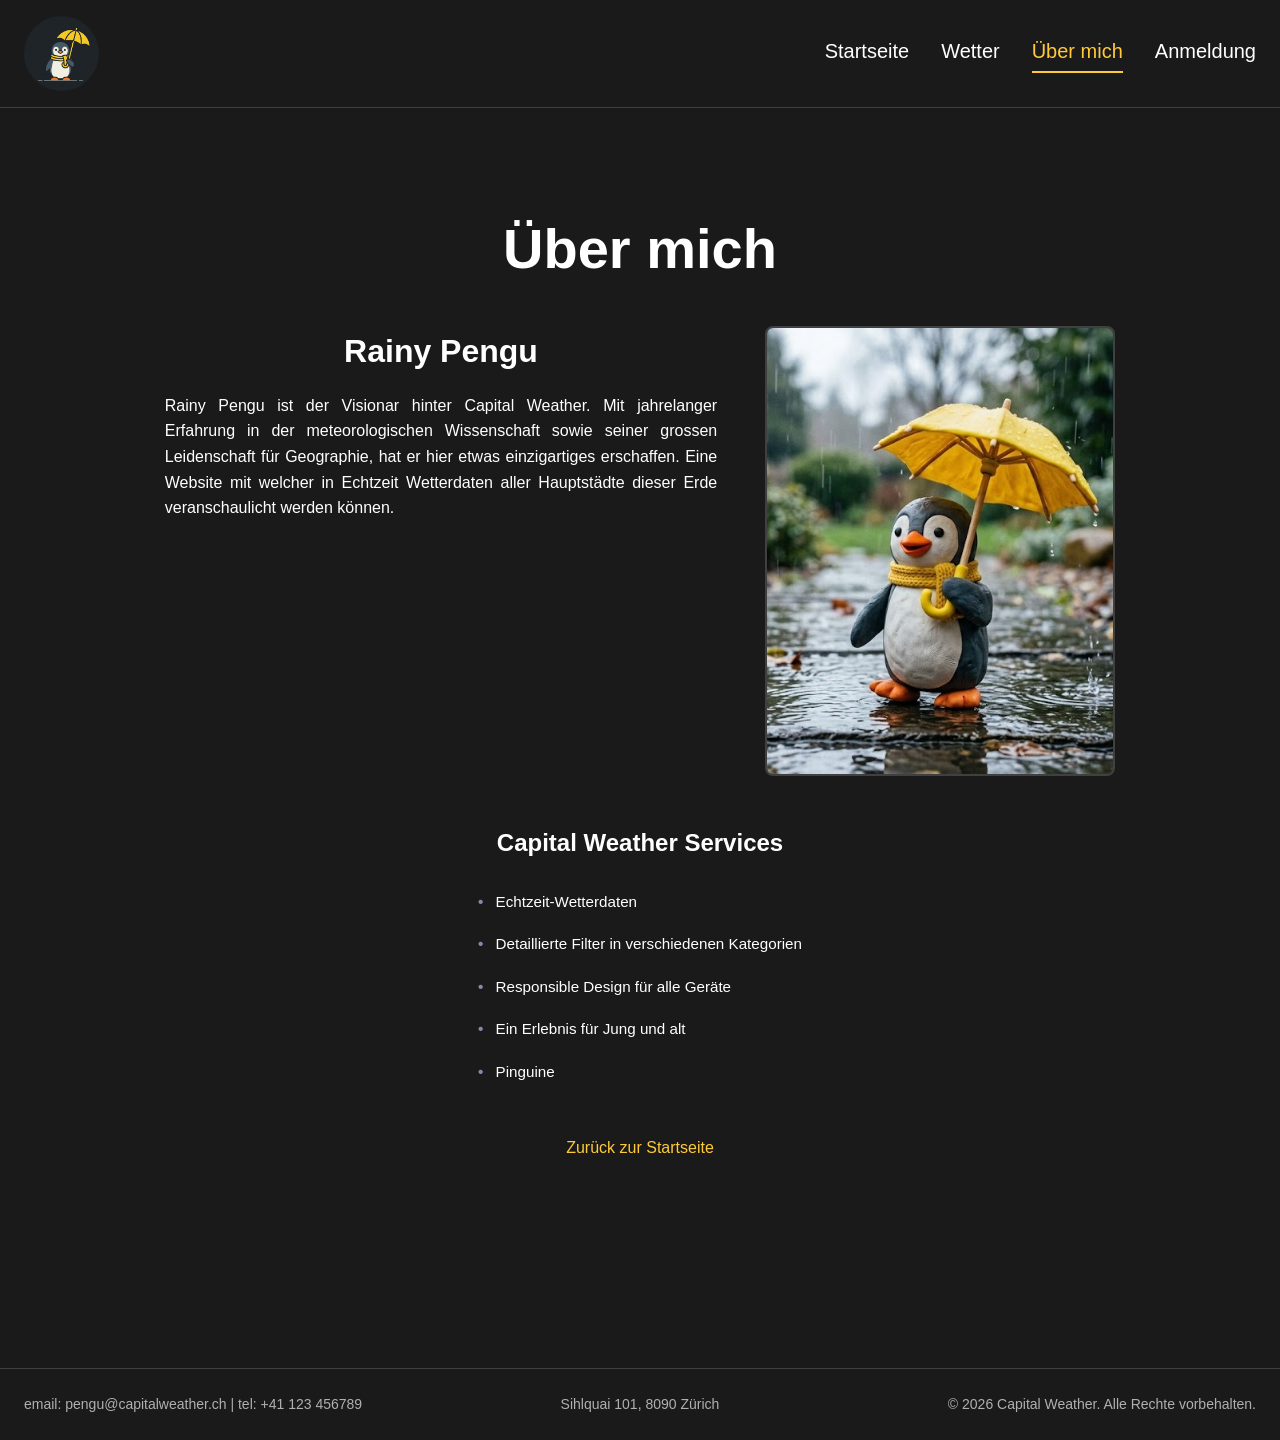
<file: src/pages/aboutUS.html>
<!DOCTYPE html>
<html lang="de">
<head>
    <meta charset="UTF-8">
    <meta name="viewport" content="width=device-width, initial-scale=1.0">
    <title>About Us - Capital Weather</title>
    <link rel="stylesheet" href="../styles.css">
    <script src="../script.js" defer></script>
    <script src="../login.js" defer></script>
</head>
<body>
    <header>
        <div class="header-logo">
            <img src="../resources/images/logo.png" alt="Capital Weather Logo" />
        </div>
        <span class="mobile-page-title">About Us</span>
        <nav>
            <a href="../index.html">Startseite</a>
            <a href="capitalWeather.html">Wetter</a>
            <a href="aboutUS.html">Über mich</a>
            <a href="login.html" id="nav-login-link">Anmeldung</a>
        </nav>
        <div class="user-menu" id="user-menu" style="display: none;">
            <button class="user-menu-button" id="user-menu-button"></button>
            <div class="user-dropdown" id="user-dropdown">
                <button id="disconnect-button" class="disconnect-button">Abmelden</button>
            </div>
        </div>
        <div class="burger-menu">
            <span></span>
            <span></span>
            <span></span>
        </div>
    </header>

    <main class="centered-page">
        <section id="about-section" class="centered-content">
            <h1>Über mich</h1>
            
            <section id="hero-section" class="hero-layout">
                <div class="hero-text">

                    <h3>Rainy Pengu</h3>

                    <p class="founder-bio">Rainy Pengu ist der Visionar hinter Capital Weather. Mit jahrelanger Erfahrung in der meteorologischen Wissenschaft sowie seiner grossen Leidenschaft für Geographie, hat er hier etwas einzigartiges erschaffen. Eine Website mit welcher in Echtzeit Wetterdaten aller Hauptstädte dieser Erde veranschaulicht werden können.</p>
                </div>
                <img src="../resources/images/pengu_portrait.jpg" alt="Rainy Pengu" class="hero-image">
            </section>


            <section id="features-section">
                <h2>Capital Weather Services</h2>
                <ul>
                    <li>Echtzeit-Wetterdaten</li>
                    <li>Detaillierte Filter in verschiedenen Kategorien</li>
                    <li>Responsible Design für alle Geräte</li>
                    <li>Ein Erlebnis für Jung und alt</li>
                    <li>Pinguine</li>
                </ul>
            </section>

            <section id="back-section" class="mt-4">
                <a href="../index.html" class="back-link">Zurück zur Startseite</a>
            </section>
        </section>
    </main>

    <footer>
        <p> email: pengu@capitalweather.ch |  tel: +41 123 456789</p>
        <p> Sihlquai 101, 8090 Zürich</p>
        <p>&copy; 2026 Capital Weather. Alle Rechte vorbehalten.</p>
    </footer>
</body>
</html>
</file>
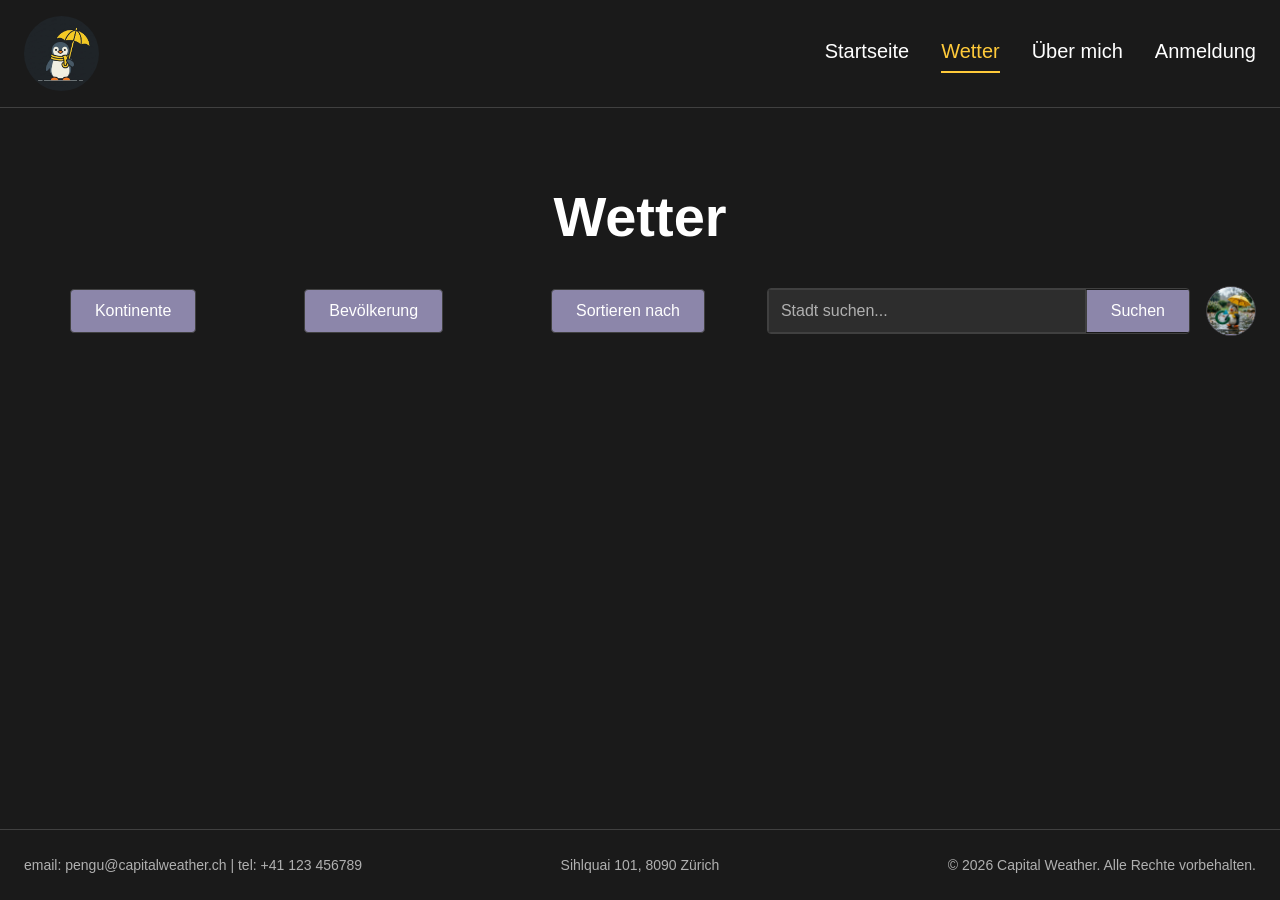
<file: src/pages/capitalWeather.html>
<!DOCTYPE html>
<html lang="de">
<head>
    <meta charset="UTF-8">
    <meta name="viewport" content="width=device-width, initial-scale=1.0">
    <title>Wetter</title>
    <link rel="stylesheet" href="../styles.css">
    <script src="../script.js" defer></script>
    <script src="../login.js" defer></script>
    <script src="../weather.js" defer></script>
</head>
<body>
    <header>
        <div class="header-logo">
            <img src="../resources/images/logo.png" alt="Capital Weather Logo" />
        </div>
        <span class="mobile-page-title">Wetter</span>
        <nav>
            <a href="../index.html">Startseite</a>
            <a href="capitalWeather.html">Wetter</a>
            <a href="aboutUS.html">Über mich</a>
            <a href="login.html" id="nav-login-link">Anmeldung</a>
        </nav>
        <div class="user-menu" id="user-menu" style="display: none;">
            <button class="user-menu-button" id="user-menu-button"></button>
            <div class="user-dropdown" id="user-dropdown">
                <button id="disconnect-button" class="disconnect-button">Abmelden</button>
            </div>
        </div>
        <div class="burger-menu">
            <span></span>
            <span></span>
            <span></span>
        </div>
    </header>

    <main>
        <h1>Wetter</h1>
        
        <!-- Controls Section: Filters + Search -->
        <section id="controls-section">
            <div class="controls-wrapper">
                <div class="continent-dropdown-wrapper">
                    <button class="continent-dropdown-toggle" id="continent-dropdown-btn">Kontinente</button>
                    <div class="continent-dropdown-menu" id="continent-dropdown-menu">
                        <label class="continent-toggle">
                            <span>Alle</span>
                            <input type="checkbox" name="continent" value="all" class="continent-checkbox">
                            <span class="toggle-switch"></span>
                        </label>
                        <label class="continent-toggle">
                            <span>Afrika</span>
                            <input type="checkbox" name="continent" value="Africa" class="continent-checkbox">
                            <span class="toggle-switch"></span>
                        </label>
                        <label class="continent-toggle">
                            <span>Asien</span>
                            <input type="checkbox" name="continent" value="Asia" class="continent-checkbox">
                            <span class="toggle-switch"></span>
                        </label>
                        <label class="continent-toggle">
                            <span>Europa</span>
                            <input type="checkbox" name="continent" value="Europe" class="continent-checkbox">
                            <span class="toggle-switch"></span>
                        </label>
                        <label class="continent-toggle">
                            <span>Nordamerika</span>
                            <input type="checkbox" name="continent" value="North America" class="continent-checkbox">
                            <span class="toggle-switch"></span>
                        </label>
                        <label class="continent-toggle">
                            <span>Südamerika</span>
                            <input type="checkbox" name="continent" value="South America" class="continent-checkbox">
                            <span class="toggle-switch"></span>
                        </label>
                        <label class="continent-toggle">
                            <span>Ozeanien</span>
                            <input type="checkbox" name="continent" value="Oceania" class="continent-checkbox">
                            <span class="toggle-switch"></span>
                        </label>
                    </div>
                </div>
                <div class="population-dropdown-wrapper">
                    <button class="population-dropdown-toggle" id="population-dropdown-btn">Bevölkerung</button>
                    <div class="population-dropdown-menu" id="population-dropdown-menu">
                        <label class="population-toggle">
                            <span>&lt;10'000</span>
                            <input type="checkbox" name="population" value="0-10000" class="population-checkbox">
                            <span class="toggle-switch"></span>
                        </label>
                        <label class="population-toggle">
                            <span>10'000-100'000</span>
                            <input type="checkbox" name="population" value="10000-100000" class="population-checkbox">
                            <span class="toggle-switch"></span>
                        </label>
                        <label class="population-toggle">
                            <span>100'000-1 Mio</span>
                            <input type="checkbox" name="population" value="100000-1000000" class="population-checkbox">
                            <span class="toggle-switch"></span>
                        </label>
                        <label class="population-toggle">
                            <span>1 Mio-10 Mio</span>
                            <input type="checkbox" name="population" value="1000000-10000000" class="population-checkbox">
                            <span class="toggle-switch"></span>
                        </label>
                        <label class="population-toggle">
                            <span>&gt;10 Mio</span>
                            <input type="checkbox" name="population" value="10000000" class="population-checkbox">
                            <span class="toggle-switch"></span>
                        </label>
                    </div>
                </div>
                <div class="sort-dropdown-wrapper">
                    <button class="sort-dropdown-toggle" id="sort-dropdown-btn">Sortieren nach</button>
                    <div class="sort-dropdown-menu" id="sort-dropdown-menu">
                        <label class="sort-option">
                            <input type="radio" name="sort" value="az" class="sort-radio">
                            <span>A-Z (Standard)</span>
                        </label>
                        <label class="sort-option">
                            <input type="radio" name="sort" value="za" class="sort-radio">
                            <span>Z-A</span>
                        </label>
                        <label class="sort-option">
                            <input type="radio" name="sort" value="pop-asc" class="sort-radio">
                            <span>Bevölkerung (klein-groß)</span>
                        </label>
                        <label class="sort-option">
                            <input type="radio" name="sort" value="pop-desc" class="sort-radio">
                            <span>Bevölkerung (groß-klein)</span>
                        </label>
                        <label class="sort-option">
                            <input type="radio" name="sort" value="temp-high" class="sort-radio">
                            <span>Temperatur (hoch-niedrig)</span>
                        </label>
                        <label class="sort-option">
                            <input type="radio" name="sort" value="temp-low" class="sort-radio">
                            <span>Temperatur (niedrig-hoch)</span>
                        </label>
                    </div>
                </div>
                <div class="search-box-wrapper">
                    <input type="text" id="city-input" placeholder="Stadt suchen..." class="search-input">
                    <button class="search-button" id="search-button">Suchen</button>
                </div>
                <button class="refresh-button" id="refresh-btn" title="Daten aktualisieren">
                    <img src="../resources/images/refresh.png" alt="Refresh">
                </button>
            </div>
        </section>

        <!-- Weather Grid Section -->
        <section id="weather-grid-section">
            <div class="weather-grid">
            </div>
        </section>
    </main>

    <footer>
        <p> email: pengu@capitalweather.ch |  tel: +41 123 456789</p>
        <p> Sihlquai 101, 8090 Zürich</p>
        <p>&copy; 2026 Capital Weather. Alle Rechte vorbehalten.</p>
    </footer>
</body>
</html>
</file>
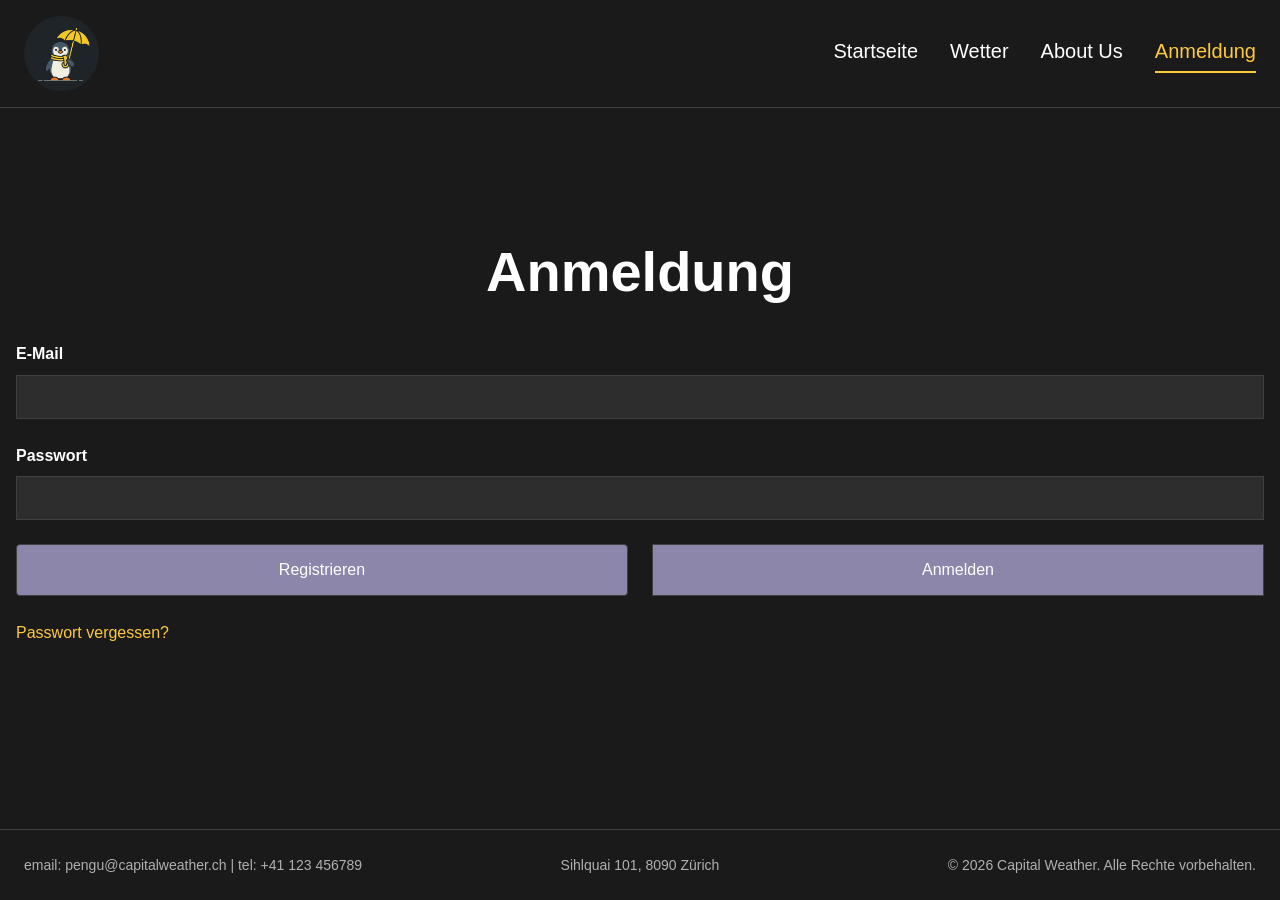
<file: src/pages/login.html>
<!DOCTYPE html>
<html lang="de">
<head>
    <meta charset="UTF-8">
    <meta name="viewport" content="width=device-width, initial-scale=1.0">
    <title>Anmeldung - Capital Weather</title>
    <link rel="stylesheet" href="../styles.css">
    <script src="../script.js" defer></script>
    <script src="../login.js" defer></script>
</head>
<body>
    <div class="moving-image-bg"></div>

    <header>
        <div class="header-logo">
            <img src="../resources/images/logo.png" alt="Capital Weather Logo" />
        </div>
        <span class="mobile-page-title">Anmeldung</span>
        <nav>
            <a href="../index.html">Startseite</a>
            <a href="capitalWeather.html">Wetter</a>
            <a href="aboutUS.html">About Us</a>
            <a href="login.html" id="nav-login-link">Anmeldung</a>
        </nav>
        <div class="user-menu" id="user-menu" style="display: none;">
            <button class="user-menu-button" id="user-menu-button"></button>
            <div class="user-dropdown" id="user-dropdown">
                <button id="disconnect-button" class="disconnect-button">Abmelden</button>
            </div>
        </div>
        <div class="burger-menu">
            <span></span>
            <span></span>
            <span></span>
        </div>
    </header>

    <main class="centered-page">
        <section id="login-section" class="centered-form">
            <h1>Anmeldung</h1>
            
            <form>
                <div class="form-group">
                    <label for="email">E-Mail</label>
                    <input type="email" id="email" name="email" required>
                </div>

                <div class="form-group">
                    <label for="password">Passwort</label>
                    <input type="password" id="password" name="password" required>
                </div>
                <a href="register.html" class="link-button">Registrieren</a>
                <button type="submit">Anmelden</button>
            </form>

            <p class="mt-3">
                <a href="lostPW.html" class="back-link">Passwort vergessen?</a>
            </p>
        </section>
    </main>

    <footer>
        <p> email: pengu@capitalweather.ch |  tel: +41 123 456789</p>
        <p> Sihlquai 101, 8090 Zürich</p>
        <p>&copy; 2026 Capital Weather. Alle Rechte vorbehalten.</p>
    </footer>
</body>
</html>
</file>
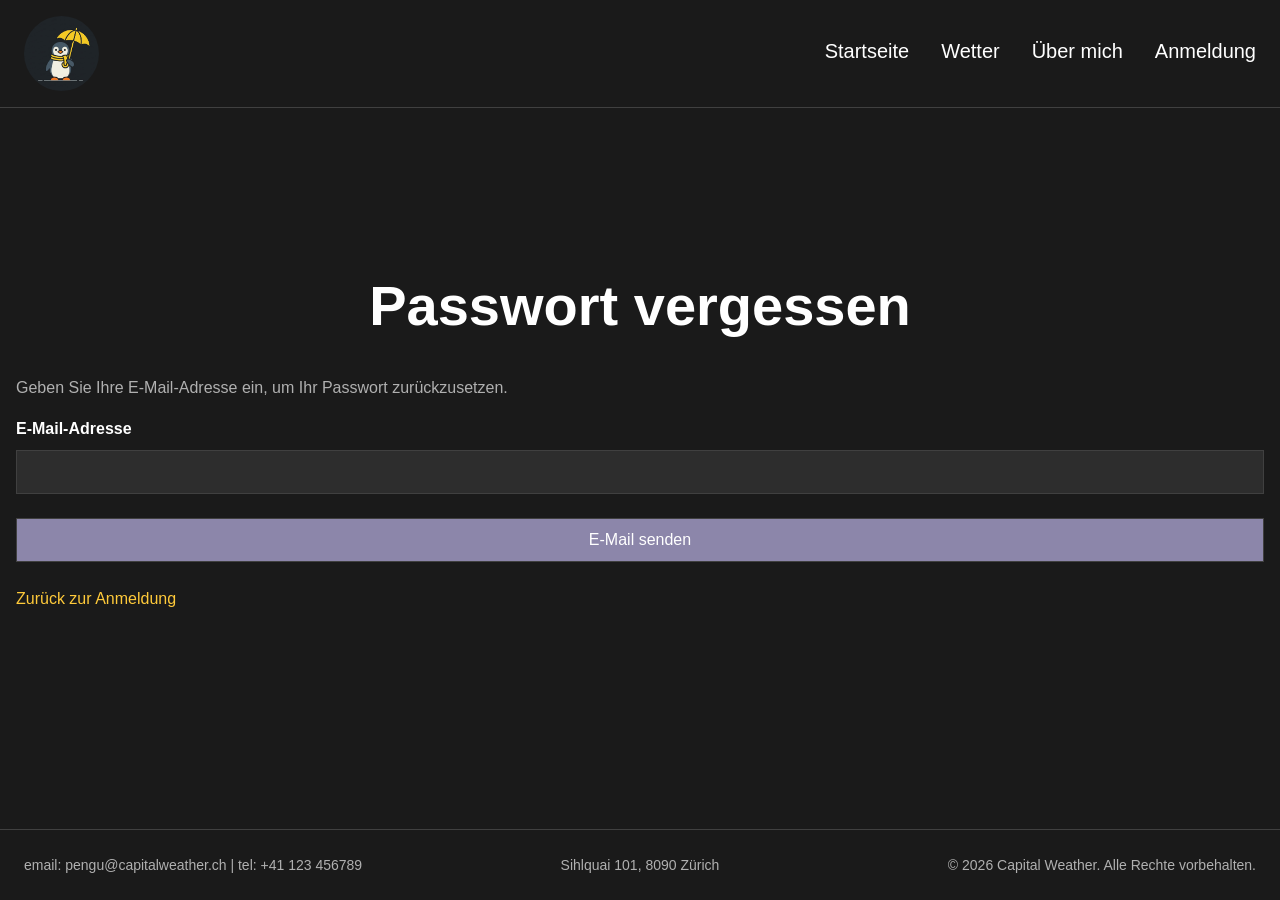
<file: src/pages/lostPW.html>
<!DOCTYPE html>
<html lang="de">
<head>
    <meta charset="UTF-8">
    <meta name="viewport" content="width=device-width, initial-scale=1.0">
    <title>Passwort vergessen - Capital Weather</title>
    <link rel="stylesheet" href="../styles.css">
    <script src="../script.js" defer></script>
    <script src="../login.js" defer></script>
</head>
<body>
    <div class="moving-image-bg"></div>

    <header>
        <div class="header-logo">
            <img src="../resources/images/logo.png" alt="Capital Weather Logo" />
        </div>
        <span class="mobile-page-title">Passwort vergessen</span>
        <nav>
            <a href="../index.html">Startseite</a>
            <a href="capitalWeather.html">Wetter</a>
            <a href="aboutUS.html">Über mich</a>
            <a href="login.html" id="nav-login-link">Anmeldung</a>
        </nav>
        <div class="user-menu" id="user-menu" style="display: none;">
            <button class="user-menu-button" id="user-menu-button"></button>
            <div class="user-dropdown" id="user-dropdown">
                <button id="disconnect-button" class="disconnect-button">Abmelden</button>
            </div>
        </div>
        <div class="burger-menu">
            <span></span>
            <span></span>
            <span></span>
        </div>
    </header>

    <main class="centered-page">
        <section id="reset-section" class="centered-form">
            <h1>Passwort vergessen</h1>
            <p>Geben Sie Ihre E-Mail-Adresse ein, um Ihr Passwort zurückzusetzen.</p>
            
            <form>
                <div class="form-group">
                    <label for="reset-email">E-Mail-Adresse</label>
                    <input type="email" id="reset-email" name="reset-email" required>
                </div>

                <button type="submit">E-Mail senden</button>
            </form>

            <p class="mt-3">
                <a href="login.html" class="back-link">Zurück zur Anmeldung</a>
            </p>
        </section>
    </main>

    <footer>
        <p> email: pengu@capitalweather.ch |  tel: +41 123 456789</p>
        <p> Sihlquai 101, 8090 Zürich</p>
        <p>&copy; 2026 Capital Weather. Alle Rechte vorbehalten.</p>
    </footer>
</body>
</html>
</file>
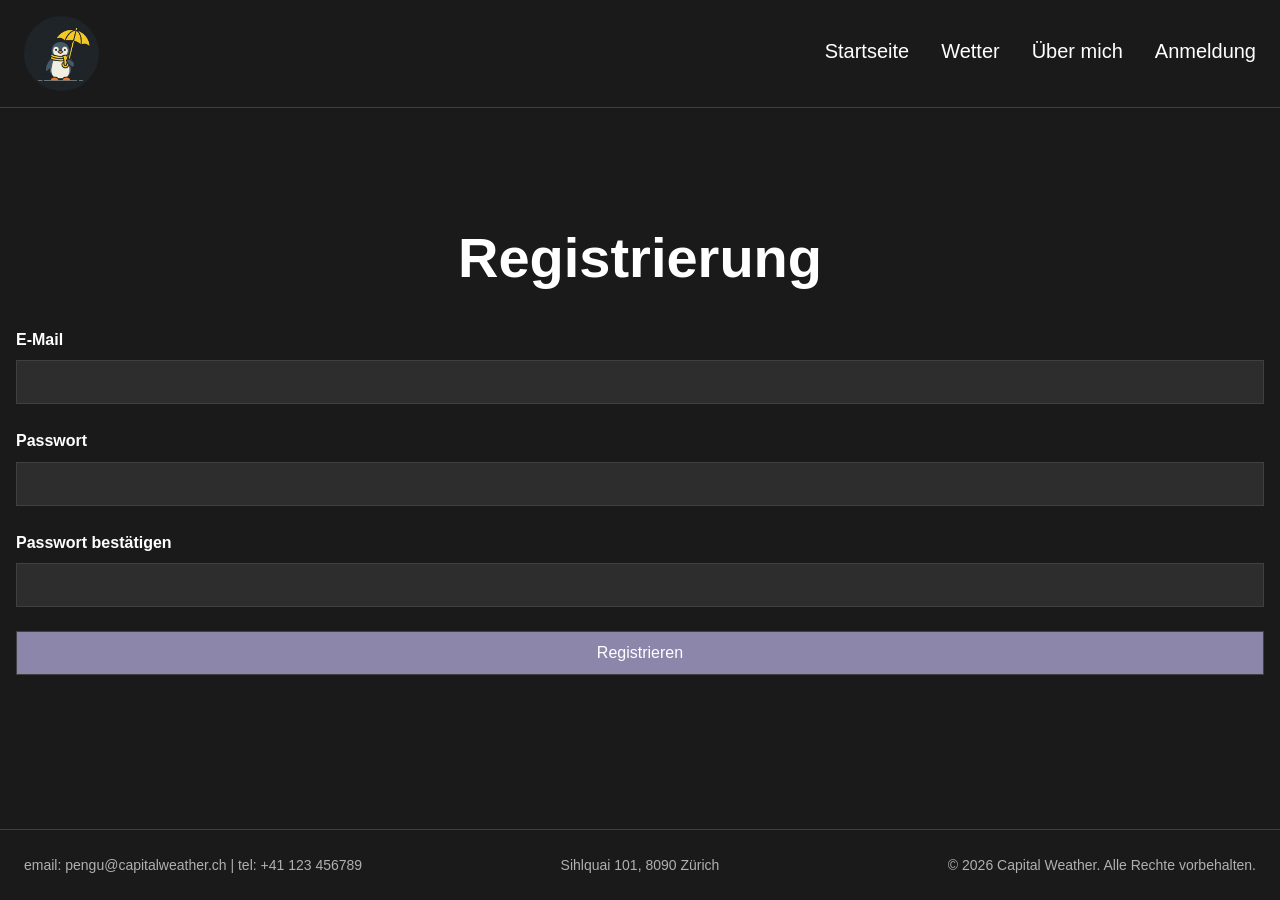
<file: src/pages/register.html>
<!DOCTYPE html>
<html lang="de">
<head>
    <meta charset="UTF-8">
    <meta name="viewport" content="width=device-width, initial-scale=1.0">
    <title>Registrierung - Capital Weather</title>
    <link rel="stylesheet" href="../styles.css">
    <script src="../script.js" defer></script>
    <script src="../login.js" defer></script>
</head>
<body>
    <div class="moving-image-bg"></div>

    <header>
        <div class="header-logo">
            <img src="../resources/images/logo.png" alt="Capital Weather Logo" />
        </div>
        <span class="mobile-page-title">Registrierung</span>
        <nav>
            <a href="../index.html">Startseite</a>
            <a href="capitalWeather.html">Wetter</a>
            <a href="aboutUS.html">Über mich</a>
            <a href="login.html" id="nav-login-link">Anmeldung</a>
        </nav>
        <div class="user-menu" id="user-menu" style="display: none;">
            <button class="user-menu-button" id="user-menu-button"></button>
            <div class="user-dropdown" id="user-dropdown">
                <button id="disconnect-button" class="disconnect-button">Abmelden</button>
            </div>
        </div>
        <div class="burger-menu">
            <span></span>
            <span></span>
            <span></span>
        </div>
    </header>

    <main class="centered-page">
        <section id="register-section" class="centered-form">
            <h1>Registrierung</h1>
            
            <form>
                <div class="form-group">
                    <label for="register-email">E-Mail</label>
                    <input type="email" id="register-email" name="email" required>
                </div>

                <div class="form-group">
                    <label for="register-password">Passwort</label>
                    <input type="password" id="register-password" name="password" required>
                </div>

                <div class="form-group">
                    <label for="register-confirm-password">Passwort bestätigen</label>
                    <input type="password" id="register-confirm-password" name="confirm-password" required>
                </div>

                <button type="submit">Registrieren</button>
            </form>
        </section>
    </main>

    <footer>
        <p> email: pengu@capitalweather.ch |  tel: +41 123 456789</p>
        <p> Sihlquai 101, 8090 Zürich</p>
        <p>&copy; 2026 Capital Weather. Alle Rechte vorbehalten.</p>
    </footer>
</body>
</html>
</file>
<file: src/styles.css>
/* ========================================
   CAPITAL WEATHER - MAIN STYLESHEET
   Responsive Design: 480px, 768px, 1024px
   Framework: Flexbox
   ======================================== */

/* CSS Custom Properties for flexible color system */
:root {
    /* Penguin-Inspired Color Palette with Purple & Yellow Accents */
    --color-black: #1A1A1A;          /* Deep black - primary background */
    --color-white: #FFFFFF;          /* Pure white - text */
    --color-dark-gray: #2D2D2D;      /* Dark gray - secondary background */
    --color-light-gray: #E0E0E0;     /* Light gray - borders, accents */
    --color-purple: #8C86AA;         /* Purple - buttons, primary accents */
    --color-purple-light: #A89BCF;   /* Light purple - hover states */
    --color-yellow: #FFCA3A;         /* Logo yellow - highlights, underlines */
    --color-yellow-light: #FFD966;   /* Light yellow - hover states */
    --bg-primary: #1A1A1A;
    --text-primary: #FFFFFF;
    --text-secondary: #B0B0B0;
    --border-color: #404040;
    --button-bg: #8C86AA;
    --button-hover: #A89BCF;
    --input-bg: #2D2D2D;
    --input-border: #404040;
}

/* ========================================
   GLOBAL STYLES
   ======================================== */

* {
    margin: 0;
    padding: 0;
    box-sizing: border-box;
}

html, body {
    height: 100%;
}

body {
    font-family: Candara, Calibri, sans-serif;
    background-color: var(--bg-primary);
    color: var(--text-primary);
    line-height: 1.6;
    position: relative;
    display: flex;
    flex-direction: column;
    overflow-x: hidden;
}

/* White text for index.html */
body.index-page {
    color: #ffffff;
}

body.index-page * {
    color: #ffffff;
}

/* Footer text - light gray for dark theme */
footer,
footer p {
    color: #B0B0B0 !important;
}

/* ========================================
   HEADER & NAVIGATION
   ======================================== */

header {
    background-color: var(--bg-primary);
    border-bottom: 1px solid var(--border-color);
    padding: 1rem 1.5rem;
    display: flex;
    justify-content: flex-start;
    align-items: center;
    position: sticky;
    top: 0;
    z-index: 100;
    gap: 1rem;
}

/* Transparent header for index page */
.index-page header {
    background-color: transparent;
    border-bottom: none;
}

.header-logo {
    font-size: 1.5rem;
    font-weight: bold;
    flex-shrink: 0;
    min-width: 120px;
    display: flex;
    align-items: center;
}

.header-logo img {
    width: 75px;
    height: 75px;
    margin-right: 0.5rem;
    border-radius: 50%;
    object-fit: cover;
}

.mobile-page-title {
    display: none;
    font-size: 1.1rem;
    font-weight: 600;
    color: var(--text-primary);
    flex: 1;
    text-align: center;
    align-self: center;
}

/* White title for index page */
.index-page .mobile-page-title {
    color: #ffffff;
}

.logo-placeholder {
    width: 100px;
    height: 50px;
    background-color: var(--input-bg);
    border: 1px solid var(--border-color);
    display: flex;
    align-items: center;
    justify-content: center;
    font-size: 0.75rem;
    color: var(--text-secondary);
}

nav {
    display: flex;
    gap: 2rem;
    align-items: center;
    margin-left: auto;
}

nav a {
    text-decoration: none;
    color: var(--text-primary);
    font-size: 1.25rem;
    transition: color 0.3s ease, border-bottom 0.3s ease;
    padding-bottom: 0.25rem;
    border-bottom: 2px solid transparent;
}

/* White links for index page */
.index-page nav a {
    color: var(--text-primary);
    border-bottom-color: transparent;
}



nav a:hover {
    color: var(--color-yellow);
}

nav a.active {
    border-bottom: 2px solid var(--color-yellow);
    color: var(--color-yellow);
}

/* Back/Secondary Links */
.back-link {
    text-decoration: none;
    color: var(--color-yellow);
    transition: color 0.3s ease;
}

.back-link:hover {
    color: var(--color-yellow-light);
    text-decoration: underline;
}

/* ========================================
   USER MENU (Login/Logout)
   ======================================== */

.user-menu {
    position: relative;
    display: flex;
    align-items: center;
    margin-left: 2rem;
}

.user-menu-button {
    padding: 0;
    background-color: transparent;
    border: none;
    color: var(--text-primary);
    font-family: Candara, Calibri, sans-serif;
    font-size: 1.25rem;
    cursor: pointer;
    transition: color 0.3s ease;
    display: inline-block;
    padding-bottom: 0.25rem;
    text-decoration: none;
}

/* White user button for index page */
.index-page .user-menu-button {
    color: #ffffff;
}

.user-menu-button:hover {
    color: var(--text-secondary);
    background-color: transparent;
    border: none;
    text-decoration: underline;
}

.user-dropdown {
    position: absolute;
    top: 100%;
    right: 0;
    background-color: var(--input-bg);
    border: 1px solid var(--border-color);
    border-radius: 4px;
    margin-top: 0.5rem;
    z-index: 1001;
    min-width: 150px;
    display: none;
}

.disconnect-button {
    width: 100%;
    padding: 0.75rem 1rem;
    background-color: transparent;
    border: none;
    color: #333333 !important;
    font-family: Candara, Calibri, sans-serif;
    font-size: 0.95rem;
    cursor: pointer;
    text-align: left;
    transition: background-color 0.3s ease;
}

.disconnect-button:hover {
    background-color: var(--button-hover);
}

.burger-menu {
    display: none;
    flex-direction: column;
    cursor: pointer;
    gap: 0.4rem;
    margin-left: 1.5rem;
    height: 1.5rem;
    justify-content: center;
}

.burger-menu span {
    width: 25px;
    height: 2px;
    background-color: var(--text-primary);
    transition: all 0.3s ease;
}

.burger-menu.active span:nth-child(1) {
    transform: rotate(45deg) translate(6px, 6px);
}

.burger-menu.active span:nth-child(2) {
    opacity: 0;
}

.burger-menu.active span:nth-child(3) {
    transform: rotate(-45deg) translate(6px, -6px);
}

/* ========================================
   MAIN CONTENT
   ======================================== */

main {
    padding: 4rem 1.5rem 6rem 1.5rem;
    min-height: auto;
    display: flex;
    flex-direction: column;
    flex-grow: 1;
}

main.centered-page {
    display: flex;
    justify-content: center;
    align-items: flex-start;
    margin-top: 2rem;
    margin-bottom: 3rem;
    padding-left: 1rem;
    padding-right: 1rem;
    flex: 1;
    width: 100%;
    min-height: auto;
}

section {
    margin-bottom: 2rem;
}

h1 {
    font-size: 3.5rem;
    margin-bottom: 1.5rem;
    color: var(--text-primary);
    text-align: center;
}

h2 {
    font-size: 2.25rem;
    margin-bottom: 1rem;
    color: var(--text-primary);
    text-align: center;
}

h3 {
    font-size: 1.5rem;
    margin-bottom: 0.75rem;
    color: var(--text-primary);
    text-align: center;
}

p {
    color: var(--text-secondary);
    margin-bottom: 1rem;
}

/* Hero & Centered Content Styles */
.hero-content {
    width: 100%;
    max-width: 60%;
}

.fact-subtitle {
    font-size: 1.25rem;
    color: var(--text-secondary);
    margin-top: 1rem;
    font-style: italic;
    text-align: center;
}

/* White subtitle for index page */
.index-page .fact-subtitle {
    color: #ffffff;
}

.centered-form {
    width: 100%;
    align-items: center;
    max-width: 600px;
    margin: 0 auto;
}

.centered-content {
    width: 80%;
    align-self: center;
    text-align: left;
    padding: 0 1.5rem;
}

.centered-content ul,
.centered-content ol {
    text-align: left;
    display: block;
}

/* ========================================
   FORMS & INPUTS
   ======================================== */

form {
    display: flex;
    flex-wrap: wrap;
    gap: 1.5rem;
    max-width: 100%;
    width: 100%;
}

.form-group {
    display: flex;
    flex-direction: column;
    flex-basis: 100%;
}

/* Allow link-button and button to sit next to each other */
form > .link-button {
    flex: 1;
    margin: 0;
    min-width: 100px;
}

form > button {
    flex: 1;
    margin: 0;
    min-width: 100px;
}

/* Responsive: stack on smaller screens */
@media (max-width: 480px) {
    form > .link-button,
    form > button {
        flex-basis: 100%;
    }
}

label {
    margin-bottom: 0.5rem;
    font-weight: bold;
    color: var(--text-primary);
}

input[type="text"],
input[type="email"],
input[type="password"],
textarea {
    padding: 0.75rem;
    border: 1px solid var(--input-border);
    background-color: var(--input-bg);
    color: var(--text-primary);
    font-family: Candara, Calibri, sans-serif;
    font-size: 1rem;
}

input[type="text"]:focus,
input[type="email"]:focus,
input[type="password"]:focus,
textarea:focus {
    outline: none;
    border-color: var(--text-primary);
}

textarea {
    resize: vertical;
    min-height: 150px;
}

/* Select Elements */
select {
    padding: 0.75rem;
    border: 1px solid var(--input-border);
    background-color: var(--input-bg);
    color: var(--text-primary);
    font-family: Candara, Calibri, sans-serif;
    font-size: 1rem;
    cursor: pointer;
}

select:focus {
    outline: none;
    border-color: var(--text-primary);
}

/* Filter Select Dropdown */
.filter-select {
    padding: 0.75rem 1.5rem;
    background-color: var(--button-bg);
    color: var(--text-primary);
    border: 1px solid var(--border-color);
    font-family: Candara, Calibri, sans-serif;
    font-size: 1rem;
    cursor: pointer;
    transition: background-color 0.3s ease;
}

.filter-select:focus {
    outline: none;
    border-color: var(--text-primary);
}

/* Continent Filter Checkboxes */
.continent-filter {
    display: flex;
    gap: 1rem;
    flex-wrap: wrap;
    align-items: center;
}

.continent-filter label {
    display: flex;
    align-items: center;
    gap: 0.5rem;
    margin-bottom: 0;
    font-weight: normal;
    cursor: pointer;
}

.continent-filter input[type="checkbox"] {
    cursor: pointer;
}

/* Continent Dropdown with Toggle Switches */
.continent-dropdown-wrapper {
    position: relative;
    display: flex;
    justify-content: center;
}

.continent-dropdown-toggle {
    padding: 0.75rem 1.5rem;
    background-color: var(--button-bg);
    color: var(--text-primary);
    border: 1px solid var(--border-color);
    font-family: Candara, Calibri, sans-serif;
    font-size: 1rem;
    cursor: pointer;
    border-radius: 4px;
    transition: background-color 0.3s ease;
}

.continent-dropdown-menu {
    position: absolute;
    top: calc(100% + 0.25rem);
    left: 50%;
    transform: translateX(-50%);
    background-color: var(--color-dark-gray);
    border: none;
    border-radius: 4px;
    min-width: 220px;
    box-shadow: 0 4px 6px rgba(0, 0, 0, 0.2);
    z-index: 1000;
    max-height: 0;
    overflow: hidden;
    transition: max-height 0.3s ease, border 0.3s ease, box-shadow 0.3s ease;
}

.continent-dropdown-menu.active {
    max-height: 500px;
    border: 1px solid var(--border-color);
    border-top: none;
    box-shadow: 0 4px 6px rgba(0, 0, 0, 0.1);
}

.continent-toggle {
    display: flex;
    align-items: center;
    justify-content: space-between;
    padding: 0.5rem 0.75rem;
    border-bottom: 1px solid var(--border-color);
    cursor: pointer;
    transition: background-color 0.2s ease;
}

.continent-toggle:last-child {
    border-bottom: none;
}



.continent-toggle span:first-child {
    font-size: 0.85rem;
    color: var(--text-primary);
}

.continent-toggle input[type="checkbox"] {
    display: none;
}

/* Toggle Switch Styling */
.toggle-switch {
    position: relative;
    width: 40px;
    height: 24px;
    background-color: var(--color-dark-gray);
    border-radius: 12px;
    transition: background-color 0.3s ease;
    display: inline-block;
    margin-left: 1rem;
    border: 1px solid var(--border-color);
}

.toggle-switch::after {
    content: '';
    position: absolute;
    width: 20px;
    height: 20px;
    background-color: var(--color-light-gray);
    border-radius: 50%;
    top: 2px;
    left: 2px;
    transition: left 0.3s ease;
}

.continent-toggle input[type="checkbox"]:checked + .toggle-switch {
    background-color: var(--color-purple);
}

.continent-toggle input[type="checkbox"]:checked + .toggle-switch::after {
    left: 18px;
}

.population-toggle input[type="checkbox"]:checked + .toggle-switch {
    background-color: var(--color-purple);
}

.population-toggle input[type="checkbox"]:checked + .toggle-switch::after {
    left: 18px;
}

/* Population Filter Dropdown */
.population-dropdown-wrapper {
    position: relative;
    display: flex;
    justify-content: center;
}

.population-dropdown-toggle {
    padding: 0.75rem 1.5rem;
    background-color: var(--button-bg);
    color: var(--text-primary);
    border: 1px solid var(--border-color);
    font-family: Candara, Calibri, sans-serif;
    font-size: 1rem;
    cursor: pointer;
    border-radius: 4px;
    transition: background-color 0.3s ease;
}

.population-dropdown-menu {
    position: absolute;
    top: calc(100% + 0.25rem);
    left: 50%;
    transform: translateX(-50%);
    background-color: var(--color-dark-gray);
    border: none;
    border-radius: 4px;
    min-width: 220px;
    box-shadow: 0 4px 6px rgba(0, 0, 0, 0.2);
    z-index: 1000;
    max-height: 0;
    overflow: hidden;
    transition: max-height 0.3s ease, border 0.3s ease, box-shadow 0.3s ease;
}

.population-dropdown-menu.active {
    max-height: 500px;
    border: 1px solid var(--border-color);
    border-top: none;
    box-shadow: 0 4px 6px rgba(0, 0, 0, 0.1);
}

.population-toggle {
    display: flex;
    align-items: center;
    justify-content: space-between;
    padding: 0.5rem 0.75rem;
    border-bottom: 1px solid var(--border-color);
    cursor: pointer;
    transition: background-color 0.2s ease;
}

.population-toggle:last-child {
    border-bottom: none;
}



.population-toggle span:first-child {
    font-size: 0.85rem;
    color: var(--text-primary);
}

.population-toggle input[type="checkbox"] {
    display: none;
}

/* Sort Dropdown */
.sort-dropdown-wrapper {
    position: relative;
    display: flex;
    justify-content: center;
}

.sort-dropdown-toggle {
    padding: 0.75rem 1.5rem;
    background-color: var(--button-bg);
    color: var(--text-primary);
    border: 1px solid var(--border-color);
    font-family: Candara, Calibri, sans-serif;
    font-size: 1rem;
    cursor: pointer;
    border-radius: 4px;
    transition: background-color 0.3s ease;
}



.sort-dropdown-menu {
    position: absolute;
    top: calc(100% + 0.25rem);
    left: 50%;
    transform: translateX(-50%);
    background-color: var(--color-dark-gray);
    border: none;
    border-radius: 4px;
    min-width: 280px;
    box-shadow: 0 4px 6px rgba(0, 0, 0, 0.2);
    z-index: 1000;
    max-height: 0;
    overflow: hidden;
    transition: max-height 0.3s ease, border 0.3s ease, box-shadow 0.3s ease;
}

.sort-dropdown-menu.active {
    max-height: 500px;
    border: 1px solid var(--border-color);
    border-top: none;
    box-shadow: 0 4px 6px rgba(0, 0, 0, 0.1);
}

.sort-option {
    display: flex;
    align-items: center;
    padding: 0.75rem 1rem;
    border-bottom: 1px solid var(--border-color);
    cursor: pointer;
    transition: background-color 0.2s ease;
}

.sort-option:last-child {
    border-bottom: none;
}



.sort-option span {
    font-size: 0.85rem;
    color: var(--text-primary);
    flex: 1;
    margin-left: 0.75rem;
}

.sort-option input[type="radio"] {
    cursor: pointer;
    width: 18px;
    height: 18px;
    accent-color: var(--button-bg);
}

/* Search Box */
.search-box-wrapper {
    display: flex;
    gap: 0;
    align-items: center;
    border: 1px solid var(--border-color);
    border-radius: 4px;
    overflow: hidden;
}

.search-input {
    flex: 1;
    padding: 0.75rem 1rem;
    border: none;
    background-color: var(--color-dark-gray);
    color: var(--text-primary);
    font-family: Candara, Calibri, sans-serif;
    font-size: 1rem;
    outline: none;
}

.search-input::placeholder {
    color: var(--text-secondary);
}

.search-input:focus {
    outline: none;
    background-color: var(--color-dark);
    box-shadow: inset 0 0 4px rgba(74, 144, 226, 0.2);
}

.search-button {
    padding: 0.75rem 1.5rem !important;
    background-color: var(--button-bg);
    color: var(--text-primary);
    border: none;
    border-left: 1px solid var(--border-color);
    font-family: Candara, Calibri, sans-serif;
    font-size: 1rem;
    cursor: pointer;
    transition: background-color 0.3s ease;
}

.refresh-button {
    width: 50px;
    height: 50px;
    padding: 0;
    border-radius: 50%;
    cursor: pointer;
    display: flex;
    align-items: center;
    justify-content: center;
    transition: background-color 0.3s ease, transform 0.3s ease;
    flex-shrink: 0;
}

.refresh-button img {
    width: 100%;
    height: 100%;
    border-radius: 50%;
    object-fit: contain;
}

.refresh-button:hover {
    background-color: var(--button-hover);
    transform: rotate(180deg);
}

.refresh-button:disabled {
    opacity: 0.5;
    cursor: not-allowed;
}

.refresh-button.loading {
    animation: spin 1s linear infinite;
}

@keyframes spin {
    from {
        transform: rotate(0deg);
    }
    to {
        transform: rotate(360deg);
    }
}

/* ========================================
   BUTTONS
   ======================================== */

button {
    padding: 0.75rem 1.5rem;
    background-color: var(--button-bg);
    color: var(--text-primary);
    border: 1px solid var(--border-color);
    font-family: Candara, Calibri, sans-serif;
    font-size: 1rem;
    cursor: pointer;
    transition: background-color 0.3s ease;
}

button:hover {
    background-color: var(--button-hover);
}

button:active {
    transform: scale(0.98);
}

.button-group {
    display: flex;
    gap: 1rem;
    flex-wrap: wrap;
}

.link-button {
    display: inline-block;
    padding: 0.75rem 1.5rem;
    background-color: var(--button-bg);
    color: var(--text-primary);
    border: 1px solid var(--border-color);
    text-decoration: none;
    font-family: Candara, Calibri, sans-serif;
    font-size: 1rem;
    cursor: pointer;
    transition: background-color 0.3s ease;
    border-radius: 4px;
    text-align: center;
}

.link-button:hover {
    background-color: var(--button-hover);
}

/* ========================================
   LISTS (About Us Page)
   ======================================== */

ul, ol {
    margin-left: 1.5rem;
    margin-bottom: 1.5rem;
    color: var(--text-secondary);
}

li {
    margin-bottom: 0.75rem;
    line-height: 1.8;
}

/* ========================================
   SEARCH & FILTER CONTROLS
   ======================================== */

#controls-section {
    margin-bottom: 2rem;
}

.controls-wrapper {
    display: flex;
    gap: 1rem;
    flex-wrap: wrap;
    align-items: center;
    justify-content: center;
}

.filter-button {
    padding: 0.75rem 1.5rem;
    background-color: var(--input-bg);
    color: var(--text-primary);
    border: 1px solid var(--border-color);
    font-family: Candara, Calibri, sans-serif;
    font-size: 1rem;
    cursor: pointer;
    transition: background-color 0.3s ease;
    min-width: 120px;
    text-align: center;
}

.filter-button:hover {
    background-color: var(--button-hover);
}

/* ========================================
   FORMS & INPUTS
   ======================================== */

/* ========================================
   WEATHER PAGE CONTROLS
   ======================================== */

#controls-section {
    margin-bottom: 2rem;
}

.controls-wrapper {
    display: flex;
    gap: 1rem;
    flex-wrap: wrap;
    align-items: center;
    justify-content: center;
}

.continent-dropdown-wrapper,
.population-dropdown-wrapper,
.sort-dropdown-wrapper,
.search-box-wrapper {
    flex: 1 1 auto;
    min-width: 150px;
}

.weather-grid {
    display: grid;
    grid-template-columns: repeat(3, 1fr);
    gap: 1.5rem;
}

.weather-card {
    background-color: var(--input-bg);
    border: 1px solid var(--border-color);
    border-radius: 8px;
    padding: 2rem;
    display: flex;
    flex-wrap: wrap;
}


.card-content {
    display: contents;
}

.card-text {
    flex: 1;
    min-width: 200px;
}

.card-text h3 {
    margin-bottom: 0.5rem;
    font-size: 1.5rem;
    font-weight: 600;
    color: var(--text-primary);
}

.card-text p {
    margin-bottom: 0.75rem;
    font-size: 1rem;
    color: var(--text-secondary);
}

.weather-data {
    font-size: 1rem;
    line-height: 1.6;
    color: var(--text-primary);
    font-weight: 500;
}

.card-icon {
    flex-shrink: 0;
    height: 80px;
    display: flex;
    align-items: center;
    justify-content: center;
    border: 2px solid #000;
    border-radius: 4px;
    background-color: #f5f5f5;
}

.card-icon svg {
    width: 100%;
    height: 100%;
}

.card-icon img {
    max-width: 100%;
    max-height: 100%;
    object-fit: contain;
    display: block;
}

/* ========================================
   FOOTER
   ======================================== */

footer {
    background-color: var(--bg-primary);
    border-top: 1px solid var(--border-color);
    padding: 1.5rem;
    font-size: 0.875rem;
    color: #333333;
    display: flex;
    justify-content: space-around;
    gap: 2rem;
    flex-wrap: wrap;
    margin-top: auto;
}

footer p {
    color: #333333;
    flex: 1;
    min-width: 150px;
    margin-bottom: 0;
}

footer p:nth-child(1) {
    text-align: left;
}

footer p:nth-child(2) {
    text-align: center;
}

footer p:nth-child(3) {
    text-align: right;
}

footer.footer-bottom {
    margin-top: auto;
}

/* ========================================
   MOVING IMAGE BACKGROUND
   ======================================== */

.moving-image-bg {
    position: fixed;
    top: 0;
    left: 0;
    width: 100%;
    height: 100%;
    z-index: -1;
    pointer-events: none;
    display: flex;
    align-items: center;
    justify-content: center;
}

.moving-image-placeholder {
    width: 120%;
    height: 120%;
    display: flex;
    align-items: center;
    justify-content: center;
    background-color: transparent;
    border: none;
}

.background-video {
    position: fixed;
    top: 0;
    left: 0;
    width: 100%;
    height: 100%;
    object-fit: cover;
    z-index: -1;
    pointer-events: none;
}

/* ========================================
   MEDIA QUERIES
   ======================================== */

/* Tablets & Small Desktops */
@media (max-width: 1024px) {
    header {
        padding: 1rem 1rem;
    }

    h1 {
        font-size: 2.5rem;
    }

    h2 {
        font-size: 1.75rem;
    }

    .weather-grid {
        grid-template-columns: repeat(2, 1fr);
    }
}

/* Tablets & Large Phones */
@media (max-width: 768px) {
    header {
        padding: 0.75rem 1rem;
        gap: 1rem;
    }

    .header-logo {
        min-width: 100px;
    }

    nav {
        display: none;
        position: absolute;
        top: 70px;
        left: 0;
        right: 0;
        flex-direction: column;
        gap: 1rem;
        padding: 1.5rem;
        background-color: var(--bg-primary);
        border-bottom: 1px solid var(--border-color);
        z-index: 1000;
    }

    nav.active {
        display: flex;
    }

    .burger-menu {
        display: flex;
    }

    .mobile-page-title {
        display: block;
    }

    main {
        padding: 1.5rem 1rem;
        min-height: calc(100vh - 140px);
    }

    h1 {
        font-size: 2rem;
    }

    h2 {
        font-size: 1.5rem;
    }

    form {
        max-width: 100%;
    }

    .weather-grid {
        grid-template-columns: 1fr;
    }

    footer {
        flex-direction: column;
        text-align: center;
        gap: 1rem;
    }

    footer p {
        flex: none;
        text-align: center !important;
    }

    .continent-filter {
        flex-direction: column;
        align-items: flex-start;
        width: 100%;
    }

    .controls-wrapper {
        gap: 0.5rem;
        flex-wrap: wrap;
        justify-content: center;
    }

    .continent-dropdown-wrapper,
    .population-dropdown-wrapper,
    .sort-dropdown-wrapper,
    .search-box-wrapper {
        flex: 1 1 auto;
        min-width: 140px;
    }

    .continent-dropdown-toggle,
    .population-dropdown-toggle,
    .sort-dropdown-toggle {
        width: 100%;
        padding: 0.6rem 1rem;
        font-size: 0.95rem;
    }

    .search-box-wrapper {
        flex: 1 1 auto;
        min-width: 200px;
    }

    .search-input {
        padding: 0.6rem 0.75rem;
        font-size: 0.95rem;
    }

    .search-button {
        padding: 0.6rem 1rem;
        font-size: 0.95rem;
    }

    .refresh-button {
        width: 45px;
        height: 45px;
    }

    .card-icon {
        max-width: 120px;
        height: 70px;
    }
}

/* Small Phones */
@media (max-width: 480px) {
    header {
        padding: 0.5rem 0.75rem;
        gap: 0.5rem;
    }

    .logo-placeholder {
        width: 70px;
        height: 40px;
        font-size: 0.6rem;
    }

    .header-logo {
        font-size: 1.1rem;
        min-width: 70px;
    }

    .mobile-page-title {
        display: block;
        font-size: 0.95rem;
    }

    nav {
        padding: 1rem;
        top: 60px;
    }

    main {
        padding: 1rem 0.75rem;
        min-height: auto;
    }

    h1 {
        font-size: 1.5rem;
        margin-bottom: 1rem;
    }

    h2 {
        font-size: 1.25rem;
    }

    h3 {
        font-size: 1rem;
    }

    p {
        font-size: 0.95rem;
    }

    form {
        gap: 1rem;
    }

    .form-group {
        gap: 0.25rem;
    }

    input[type="text"],
    input[type="email"],
    input[type="password"],
    textarea,
    select {
        padding: 0.625rem;
        font-size: 0.95rem;
    }

    button {
        padding: 0.625rem 1rem;
        font-size: 0.9rem;
        width: 100%;
    }

    .button-group {
        flex-direction: column;
    }

    .button-group button {
        width: 100%;
    }

    .weather-grid {
        gap: 0.75rem;
    }

    .weather-card {
        padding: 1rem;
        flex-direction: column;
    }

    .card-content {
        flex-direction: column;
        gap: 1rem;
    }

    .card-icon {
        max-width: 100%;
        height: 50px;
    }

    footer {
        padding: 1rem 0.75rem;
        font-size: 0.8rem;
        flex-direction: column;
        gap: 1rem;
    }

    .footer-column {
        flex: none;
        min-width: none;
        border-top: 1px solid var(--border-color);
        padding-top: 0.75rem;
    }

    .footer-column:first-child {
        border-top: none;
        padding-top: 0;
    }

    .controls-wrapper {
        flex-direction: column;
        gap: 0.5rem;
    }

    .continent-dropdown-wrapper,
    .population-dropdown-wrapper,
    .sort-dropdown-wrapper,
    .search-box-wrapper {
        width: 100%;
        flex: 1 1 100%;
        min-width: unset;
    }

    .refresh-button {
        width: 40px;
        height: 40px;
    }

    .continent-dropdown-toggle,
    .population-dropdown-toggle,
    .sort-dropdown-toggle,
    .search-button {
        width: 100%;
    }

    .continent-dropdown-menu,
    .population-dropdown-menu,
    .sort-dropdown-menu {
        left: 0.5rem;
        right: 0.5rem;
        transform: none;
    }

    .search-box-wrapper {
        width: 100%;
    }
}

/* Large Screens */
@media (min-width: 1025px) {
    .centered-form {
        max-width: 100%;
    }

    .hero-content {
        max-width: 100%;
    }

    form {
        max-width: 100%;
    }
}


.hero-layout {
    display: flex;
    gap: 3rem;
    align-items: flex-start;
    margin: 2rem auto 3rem auto;
    width: 100%;
    justify-content: center;
}

.hero-text {
    flex: 1;
    min-width: 300px;
    text-align: justify;
}

.hero-text h1 {
    align-text: center;
}

.hero-text h2 {
    font-size: 1.5rem;
    margin-bottom: 0.75rem;
    color: var(--text-primary);
}

.hero-text h3 {
    font-size: 2rem;
    margin-bottom: 1rem;
    color: var(--text-primary);
}

.hero-image {
    flex: 0 0 350px;
    width: 350px;
    height: 450px;
    object-fit: cover;
    border-radius: 8px;
    border: 2px solid var(--border-color);
}

.founder-role {
    font-size: 1.1rem;
    color: var(--text-secondary);
    margin-bottom: 1rem;
    font-weight: 500;
}

.founder-bio {
    font-size: 1rem;
    line-height: 1.6;
    color: var(--text-primary);
}

#team-list {
    margin-top: 2rem;
}

#team-list h2 {
    font-size: 1.5rem;
    margin-bottom: 1rem;
    color: var(--text-primary);
}

#team-list ul {
    list-style: none;
    padding: 0;
}

#team-list li {
    padding: 0.75rem 0;
    border-bottom: 1px solid var(--border-color);
    color: var(--text-primary);
}

#team-list li:last-child {
    border-bottom: none;
}

@media (max-width: 1024px) {
    .centered-content {
        max-width: 90%;
        padding: 0 1rem;
    }

    .hero-layout {
        gap: 2rem;
    }

    .hero-image {
        flex: 0 0 300px;
        width: 300px;
        height: 400px;
    }

    .hero-text h3 {
        font-size: 1.75rem;
    }
}

@media (max-width: 768px) {
    main.centered-page {
        margin-top: 1.5rem;
        margin-bottom: 2rem;
        padding-left: 0.5rem;
        padding-right: 0.5rem;
    }

    .centered-content {
        max-width: 100%;
        padding: 0 1rem;
    }

    .hero-layout {
        flex-direction: column;
        gap: 1.5rem;
        margin: 1.5rem 0 2rem 0;
    }

    .hero-text {
        min-width: unset;
        width: 100%;
    }

    .hero-text h2 {
        font-size: 1.25rem;
    }

    .hero-text h3 {
        font-size: 1.5rem;
    }

    .hero-image {
        flex: 0 0 auto;
        width: 100%;
        height: 300px;
        max-width: 100%;
    }

    .founder-bio {
        font-size: 0.95rem;
    }

    #features-section ul {
        columns: 1;
    }

    #features-section h2 {
        font-size: 1.25rem;
    }

    h1 {
        font-size: 2rem;
    }

    h2 {
        font-size: 1.5rem;
    }
}

@media (max-width: 480px) {
    main.centered-page {
        margin-top: 1rem;
        margin-bottom: 1.5rem;
        padding-left: 0.5rem;
        padding-right: 0.5rem;
    }

    .centered-content {
        padding: 0 0.75rem;
    }

    .hero-layout {
        margin: 1rem 0 1.5rem 0;
    }

    .hero-text h1 {
        font-size: 1.5rem;
    }

    .hero-text h2 {
        font-size: 1.1rem;
    }

    .hero-text h3 {
        font-size: 1.35rem;
    }

    .hero-image {
        width: 100%;
        height: 250px;
    }

    .founder-bio {
        font-size: 0.9rem;
        line-height: 1.5;
    }

    #features-section {
        margin-top: 1.5rem;
        padding-top: 1.5rem;
    }

    #features-section h2 {
        font-size: 1.25rem;
    }

    #features-section li {
        padding: 0.5rem 0;
        font-size: 0.9rem;
    }

    h1 {
        font-size: 1.5rem;
    }

    h2 {
        font-size: 1.25rem;
    }

    #team-list h2 {
        font-size: 1.25rem;
    }
}

/* About Intro & Features Section */
#about-intro {
    margin: 2rem 0;
    padding: 1.5rem;
    background-color: var(--input-bg);
    border: 1px solid var(--border-color);
    border-radius: 8px;
}

#about-intro p {
    font-size: 1rem;
    line-height: 1.6;
    color: var(--text-primary);
    margin: 0;
}

#features-section {
    margin-top: 3rem;
    padding-top: 0;
    text-align: center;
}

#features-section h2 {
    font-size: 1.5rem;
    margin-bottom: 1.5rem;
    color: var(--text-primary);
    text-align: center;
}

#features-section ul {
    list-style: none;
    padding: 0;
    margin: 0 auto;
    display: block;
    text-align: left;
    line-height: 1.2;
    width: fit-content;
}

#features-section li {
    padding: 0.1rem 0;
    color: var(--text-primary);
    font-size: 0.95rem;
}

#features-section li:before {
    content: "• ";
    color: var(--color-purple);
    font-weight: bold;
    margin-right: 0.5rem;
}



#back-section {
    margin-top: 3rem;
    padding-top: 0;
    text-align: center;
}

@media (max-width: 768px) {
    #about-intro {
        padding: 1rem;
        margin: 1.5rem 0;
    }

    #features-section h2 {
        font-size: 1.25rem;
    }

    #features-section li {
        padding: 0.5rem 0;
        font-size: 0.9rem;
    }
}

/* ========================================
   UTILITY CLASSES
   ======================================== */

.text-center {
    text-align: center;
}

.text-right {
    text-align: right;
}

.mt-1 { margin-top: 0.5rem; }
.mt-2 { margin-top: 1rem; }
.mt-3 { margin-top: 1.5rem; }
.mt-4 { margin-top: 2rem; }

.mb-1 { margin-bottom: 0.5rem; }
.mb-2 { margin-bottom: 1rem; }
.mb-3 { margin-bottom: 1.5rem; }
.mb-4 { margin-bottom: 2rem; }

.hidden {
    display: none;
}

.container {
    max-width: 1200px;
    margin: 0 auto;
    padding: 0 1.5rem;
}
</file>
